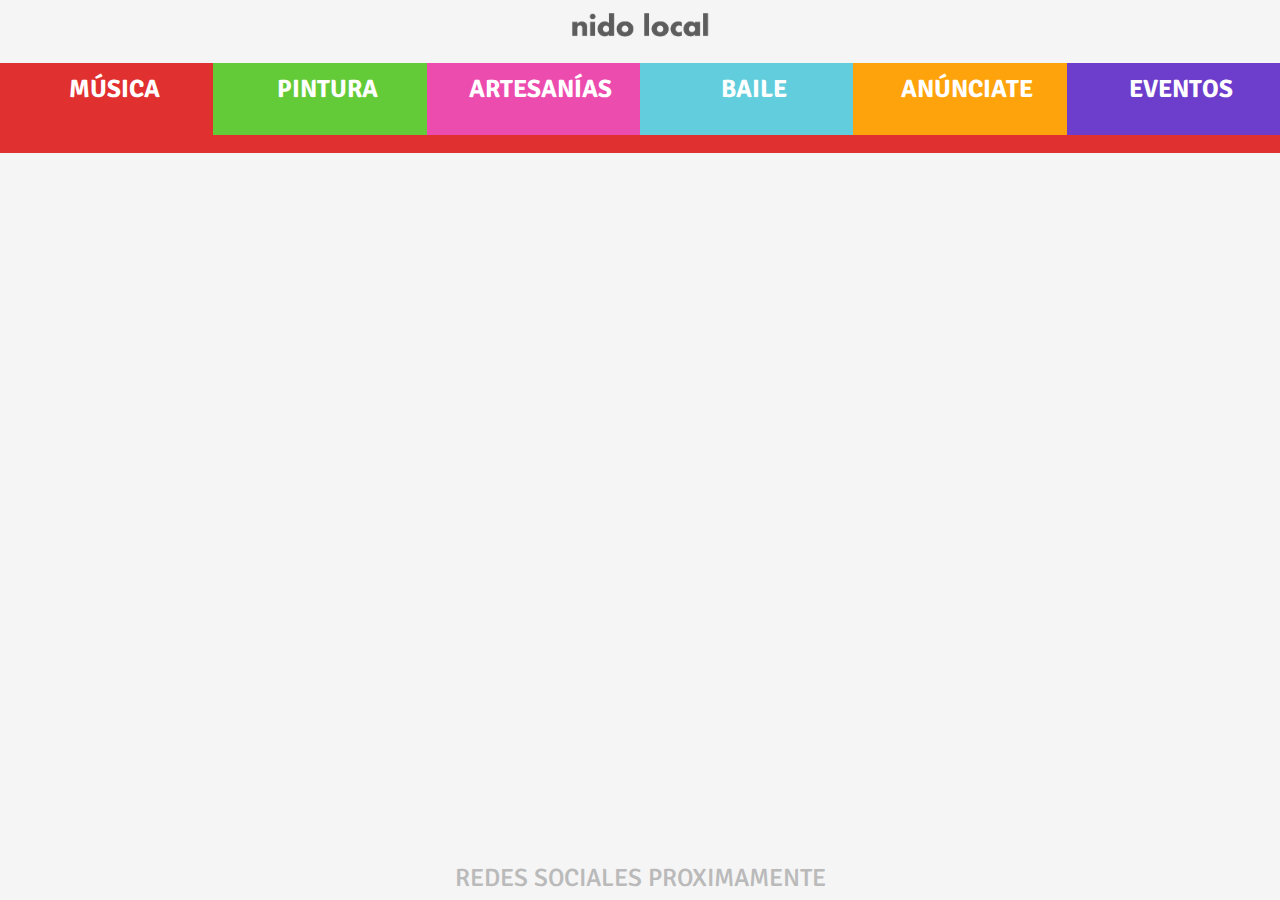
<file: SitioWeb/plantilla.html>
<!DOCTYPE html>
<html lang="en">
<head>
    <meta charset="UTF-8">
    <meta http-equiv="X-UA-Compatible" content="IE=edge">
    <meta name="viewport" content="width=device-width, initial-scale=1.0">
    <title>Document</title>
    <link rel="stylesheet" href="./estilos/comun.css">
    <link rel="preconnect" href="https://fonts.googleapis.com">
    <link rel="preconnect" href="https://fonts.gstatic.com" crossorigin>
    <link href="https://fonts.googleapis.com/css2?family=Signika:wght@500&display=swap" rel="stylesheet">
    <script src="plantilla.js"></script>
</head>
<body>
    <div class="grid-container">
        <div class="item1">
            <img src="../Recursos/logo.png" alt="logo" class="logo">
        </div>
        <div class="item2">
                <div id="musica" onmouseover="changeColor('var(--music_red)')">
                    <a href="musica.html" class="banner_text"><strong>M&#218;SICA</strong></a></div>
                <div id="pintura" onmouseover="changeColor('var(--paint_green)')">
                    <a href="pintura.html" class="banner_text"><strong>PINTURA</strong></a></div>
                <div id="artesanias" onmouseover="changeColor('var(--crafts_pink)')">
                    <a href="artesanias.html" class="banner_text"><strong>ARTESAN&#205;AS</strong></a></div>
                <div id="baile" onmouseover="changeColor('var(--dance_blue)')">
                    <a href="baile.html" class="banner_text"><strong>BAILE</strong></a></div>
                <div id="anunciate" onmouseover="changeColor('var(--advertisement_yellow)')">
                    <a href="anunciate.html" class="banner_text"><strong>AN&#218;NCIATE</strong></a></div>
                <div id="eventos-proximos" onmouseover="changeColor('var(--events_purple)')">
                    <a href="eventos.html" class="banner_text"><strong>EVENTOS</strong></a></div>
        </div>
        <div class="item3">
            <div id="bar"></div>
        </div>
        <div class="item4"> 

        </div>
        <div class="item5">
            <p id="footer_sm">REDES SOCIALES PROXIMAMENTE</p>
        </div>
    </div>
</body>
</html>
</file>
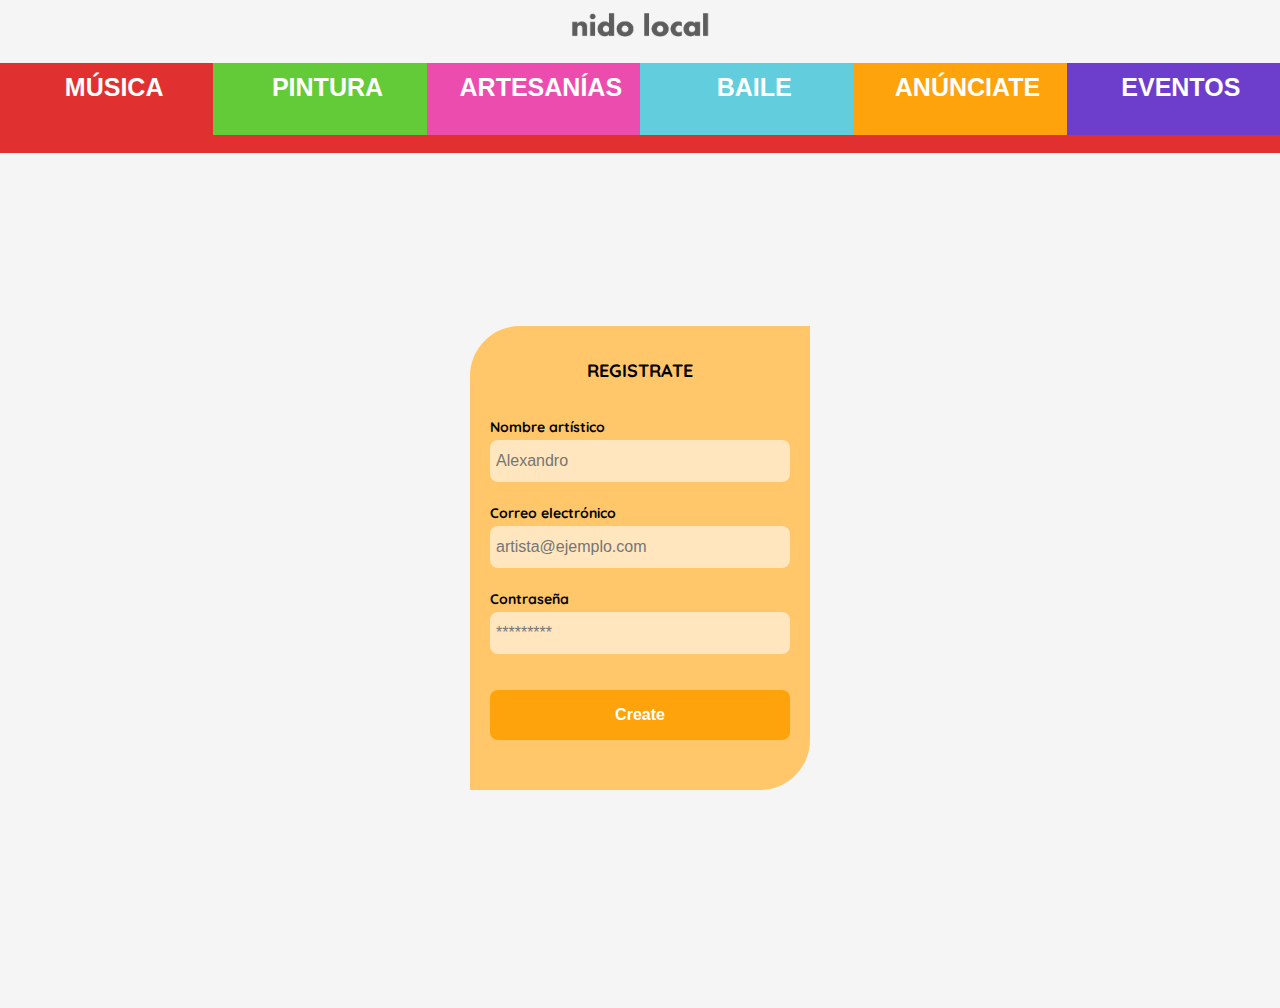
<file: SitioWeb/registro.html>
<!DOCTYPE html>
<html lang="en">
<head>
  <meta charset="UTF-8">
  <meta http-equiv="X-UA-Compatible" content="IE=edge">
  <meta name="viewport" content="width=device-width, initial-scale=1.0">
  <link rel="stylesheet" href="./estilos/comun.css">
  <link rel="preconnect" href="https://fonts.googleapis.com">
  <link rel="preconnect" href="https://fonts.gstatic.com" crossorigin>
  <link href="https://fonts.googleapis.com/css2?family=Quicksand:wght@300;500;700&display=swap" rel="stylesheet">
  <title>Document</title>
  <style>
    :root {
      --white: #FFFFFF;
      --black: #000000;
      --very-light-pink: #C7C7C7;
      --text-input-field: #F7F7F7;
      --hospital-green: #ACD9B2;
      --strong-orange: #FFA30C;
      --soft-orange: #FFC76A;
      --extrasoft-orange : #FFE6BE;
      --sm: 14px;
      --md: 16px;
      --lg: 18px;
      --xlg: 25px;
    }
    body {
      margin: 0;
      font-family: 'Quicksand', sans-serif;
      display: grid;
    height: 100%;
    width: 100%;
    grid-template-areas:
      'header'
      'menu'
      'selector'
      'main'
      'footer';
    grid-template-rows: 7% 8% 2% auto 5%;
    }
    .login {
      width: 100%;
      height: 90vh;
      display: grid;
      place-items: center;
    }
    
    .form-container {
      
      display: grid;
      grid-template-rows: auto 1fr auto;
      width: 300px;
      padding: 20px;
     
      background-color: var(--soft-orange);
      border-radius: 50px 0px;
    }
    
    .title {
      font-size: var(--lg);
      margin-bottom: 36px;
      text-align: start;
    }
    .form {
      display: flex;
      flex-direction: column;
    }
    .form div {
      display: flex;
      flex-direction: column;
    }
    .label {
      font-size: var(--sm);
      font-weight: bold;
      margin-bottom: 4px;
    }
    .input {
      background-color: var(--extrasoft-orange);
      border: none;
      border-radius: 8px;
      height: 30px;
      font-size: var(--md);
      padding: 6px;
      margin-bottom: 12px;
    }
    .input-name,
    .input-email,
    .input-password {
      margin-bottom: 22px;
    }
    .primary-button {
      background-color: var(--strong-orange);
      border-radius: 8px;
      border: none;
      color: var(--white);
      width: 100%;
      cursor: pointer;
      font-size: var(--md);
      font-weight: bold;
      height: 50px;
    }
    .login-button {
      margin-top: 14px;
      margin-bottom: 30px;
    }
    h1{
      justify-self: center;
    }
    @media (max-width: 640px) {
      .form-container {
        height: 100%;
        width: 100%; 
        border-radius: 0px 0px;
        padding: 10px;
        

      }
      .form {
        height: 100%;
        width: 100%;
        justify-content: space-between;
        align-items: center;
      }
      .primary-button{
        width: 80%;
        /* align-items: center; */
      }
      img{
        visibility: hidden;
      }
      .title{
        text-align: center;
        font-size: var(--xlg);
      }
    }
    
  </style>
</head>
<body>
  <div class="item1">
    <img src="../Recursos/logo.png" alt="logo" class="logo">
</div>
<div class="item2">
        <div id="musica" onmouseover="changeColor('var(--music_red)')">
            <a href="musica.html" class="banner_text"><strong>M&#218;SICA</strong></a></div>
        <div id="pintura" onmouseover="changeColor('var(--paint_green)')">
            <a href="pintura.html" class="banner_text"><strong>PINTURA</strong></a></div>
        <div id="artesanias" onmouseover="changeColor('var(--crafts_pink)')">
            <a href="artesanias.html" class="banner_text"><strong>ARTESAN&#205;AS</strong></a></div>
        <div id="baile" onmouseover="changeColor('var(--dance_blue)')">
            <a href="baile.html" class="banner_text"><strong>BAILE</strong></a></div>
        <div id="anunciate" onmouseover="changeColor('var(--advertisement_yellow)')">
            <a href="anunciate.html" class="banner_text"><strong>AN&#218;NCIATE</strong></a></div>
        <div id="eventos-proximos" onmouseover="changeColor('var(--events_purple)')">
            <a href="eventos.html" class="banner_text"><strong>EVENTOS</strong></a></div>
</div>
<div class="item3">
    <div id="bar"></div>
</div>
  
  <div class="login">
   
    <div class="form-container">
      <div>
        
      </div>
     
      <h1 class="title">REGISTRATE</h1>

      <form action="/" class="form">
        <div>
          <label for="name" class="label">Nombre artístico</label>
          <input type="text" id="name" placeholder="Alexandro" class="input input-name">

          <label for="email" class="label">Correo electrónico</label> 
          <input type="text" id="email" placeholder="artista@ejemplo.com" class="input input-email">

          <label for="password" class="label">Contraseña</label>
          <input type="password" id="password" placeholder="*********" class="input input-password">
        </div>

        <input type="submit" value="Create" class="primary-button login-button">
      </form>
    </div>
  </div>
  <div>
    
  </div>
</body>
</html>
</file>
<file: SitioWeb/estilos/comun.css>
html,body{
    margin: 0px;
    width: 100%;
    height: 100%;
    background-color: var(--gray);

}
:root{
    --gray: #f5f5f5;
    --gray_text: #5D5D5D;
    --gray_text_2: #bababa;
    --white: #ffffff;
    --music_red: #E13030;
    --paint_green: #64CB38;
    --crafts_pink: #ED4CAF;
    --dance_blue: #62CEDD;
    --advertisement_yellow: #FFA30C;
    --events_purple: #6D3ECB;
}
.item1 { 
    grid-area: header;
    background-color: var(--gray);
    display: flex;
    align-items: center;
    justify-content: center;
    text-align: center;
    
}
.search_box{
    display: grid;
    padding: 5px;
    height: 100px;
    justify-content: end;
    overflow: hidden;
}
.search_box input{
    height: 15px;
}
.search_box div{
    font-size: medium;
    font-family: 'Signika', sans-serif;
}
.item2 { 
    grid-area: menu;
    display: flex;
    flex-direction: row;
}
.item2 > div{ 
    display: flex;
    width: 100%;
    height: 100%;
    padding-top: 10px;
    text-align: center;
    align-self: baseline;
    flex-direction: column;
    justify-content: flex-start;
    align-items: center;
}
.item3 { 
    grid-area: selector;
}
.item4 { 
    grid-area: main;
    background-color: var(--gray);
}
.item5 { 
    grid-area: footer;
    background-color: var(--gray);
    display: flex;
    align-items: center;
    justify-content: center;
    text-align: center;
}
#bar{
    height: 100%;
    width: 100%;
    background-color: var(--music_red);
}
.grid-container {
    display: grid;
    height: 100%;
    width: 100%;
    grid-template-areas:
      'header'
      'menu'
      'selector'
      'main'
      'footer';
    grid-template-rows: 7% 8% 2% auto 5%;
}
  
.grid-container > div {
    text-align: center;
    font-size: 10px;
}


.logo{
    padding: 5px 0px;
    height: 65px;
}

#musica{
    background-color: var(--music_red);
}
#pintura{
    background-color: var(--paint_green);
}
#artesanias{
    background-color: var(--crafts_pink);
}
#baile{
    background-color: var(--dance_blue);
}
#anunciate{
    background-color: var(--advertisement_yellow);
}
#eventos-proximos{
    background-color: var(--events_purple);
}
.banner_text{
    font-size: 25px;
    font-family: 'Signika', sans-serif;
    font-weight: 500;
    color: var(--white);
    margin-left: 15px;
    text-decoration: none;
}
#footer_sm{
    text-align: center;
    font-size: 25px;
    font-family: 'Signika', sans-serif;
    font-weight: 500;
    color: var(--gray_text_2);
    margin: 0%;
}


@media screen and (max-width: 800px) {
    .grid-container {
        
        width: 100%;
        grid-template-areas:
          'header'
          'menu'
          'selector'
          'main'
          'footer';
        grid-template-rows:7% auto 2% auto 5%;
    }
    .item2{
        flex-direction: column;
    }
  }
</file>
